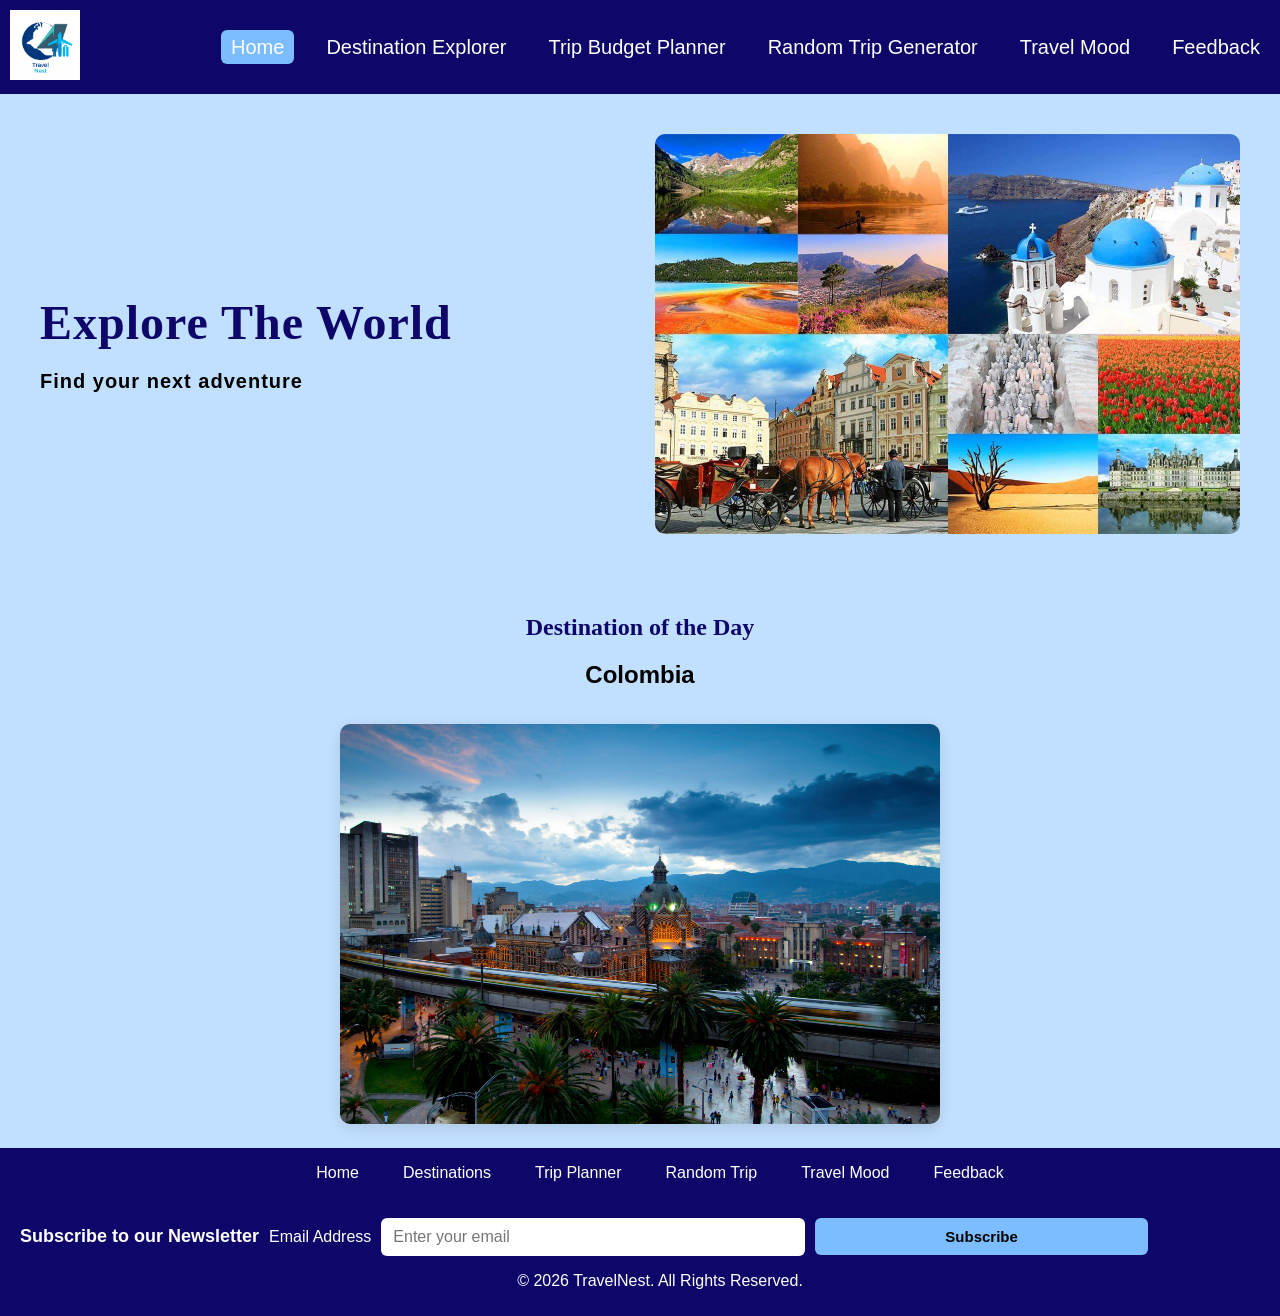
<file: Index.html>
<!DOCTYPE html>
<html lang="en">
<head>
    <meta charset="UTF-8">
    <meta name="viewport" content="width=device-width, initial-scale=1.0">
    <title>TravelNest – Home</title>
    <link rel="icon" href="images/favicon.png" type="image/png">
    <link rel="shortcut icon" href="images/favicon.png" type="image/png">
    <link rel="stylesheet" href="Index.css">
    <link rel="manifest" href="manifest.json">
    <meta name="theme-color" content="#0e0769">

</head>
<body>

    <!--  nav bar start -->
        <nav class="navbar">
            <div class="logo">
                 <a href="Index.html">
                    <img src="images/TravelNest.png" alt="TravelNest Logo">
                </a>
            </div>
            <ul class="nav-links" id="navLinks">
                <li><a href="Index.html" class="active">Home</a></li>
                <li><a href="Destination-Explorer.html">Destination Explorer</a></li>
                <li><a href="Trip-Budget-Planner.html">Trip Budget Planner</a></li>
                <li><a href="Random-Trip-Generator.html">Random Trip Generator</a></li>
                <li><a href="Travel-Mood.html">Travel Mood</a></li>
                <li><a href="Feedback.html">Feedback</a></li>
            </ul>

            <div class="hamburger" id="hamburger">
                <span></span><span></span><span></span>
            </div>
        </nav>
    <!--  nav bar end --> 
      
        <main>
        <!-- HERO SECTION -->
        <section class="hero">
            <div class="hero-text">
                <h2 id="hero-title">Explore the world</h2>
                <p id="hero-desc">Find your next adventure</p>
            </div>

            <div class="hero-image">
                <img id="hero-img" src="images/destination-bg.jpg" alt="Travel destination">
            </div>
        </section>

        <!-- DESTINATION OF THE DAY -->
        <section class="daily">
            <h1>Destination of the Day</h1>

            <div id="daily-destination">
                <h2 id="daily-title">Featured Destination</h2>
                <img id="daily-img" src="images/TravelNest.png" alt="Featured Destination">
            </div>
        </section>
    </main>  

  <!-- Footer Start -->
    <footer class="footer">
    
    <div class="footer-links">
        <a href="Index.html">Home</a>
        <a href="Destination-Explorer.html">Destinations</a>
        <a href="Trip-Budget-Planner.html">Trip Planner</a>
        <a href="Random-Trip-Generator.html">Random Trip</a>
        <a href="Travel-Mood.html">Travel Mood</a>
        <a href="Feedback.html">Feedback</a>
    </div>

      <!-- Newsletter Form -->
    <form id="newsletter-form">
        <h3>Subscribe to our Newsletter</h3>
        <label for="newsletterEmail" class="sr-only">Email Address</label>
        <input type="email" id="newsletterEmail" placeholder="Enter your email" required>
        <button type="submit">Subscribe</button>
    </form>

      <!-- Newsletter Popup -->
      <div id="newsletter-popup" class="popup">
        <p>Thank you for subscribing!</p>
      </div>

      <p class="copyright">
        &copy; 2026 TravelNest. All Rights Reserved.
    </p>
    </footer>
  <!-- Footer End -->

    <script src="Index.js"></script>
</body>
</html>
</file>
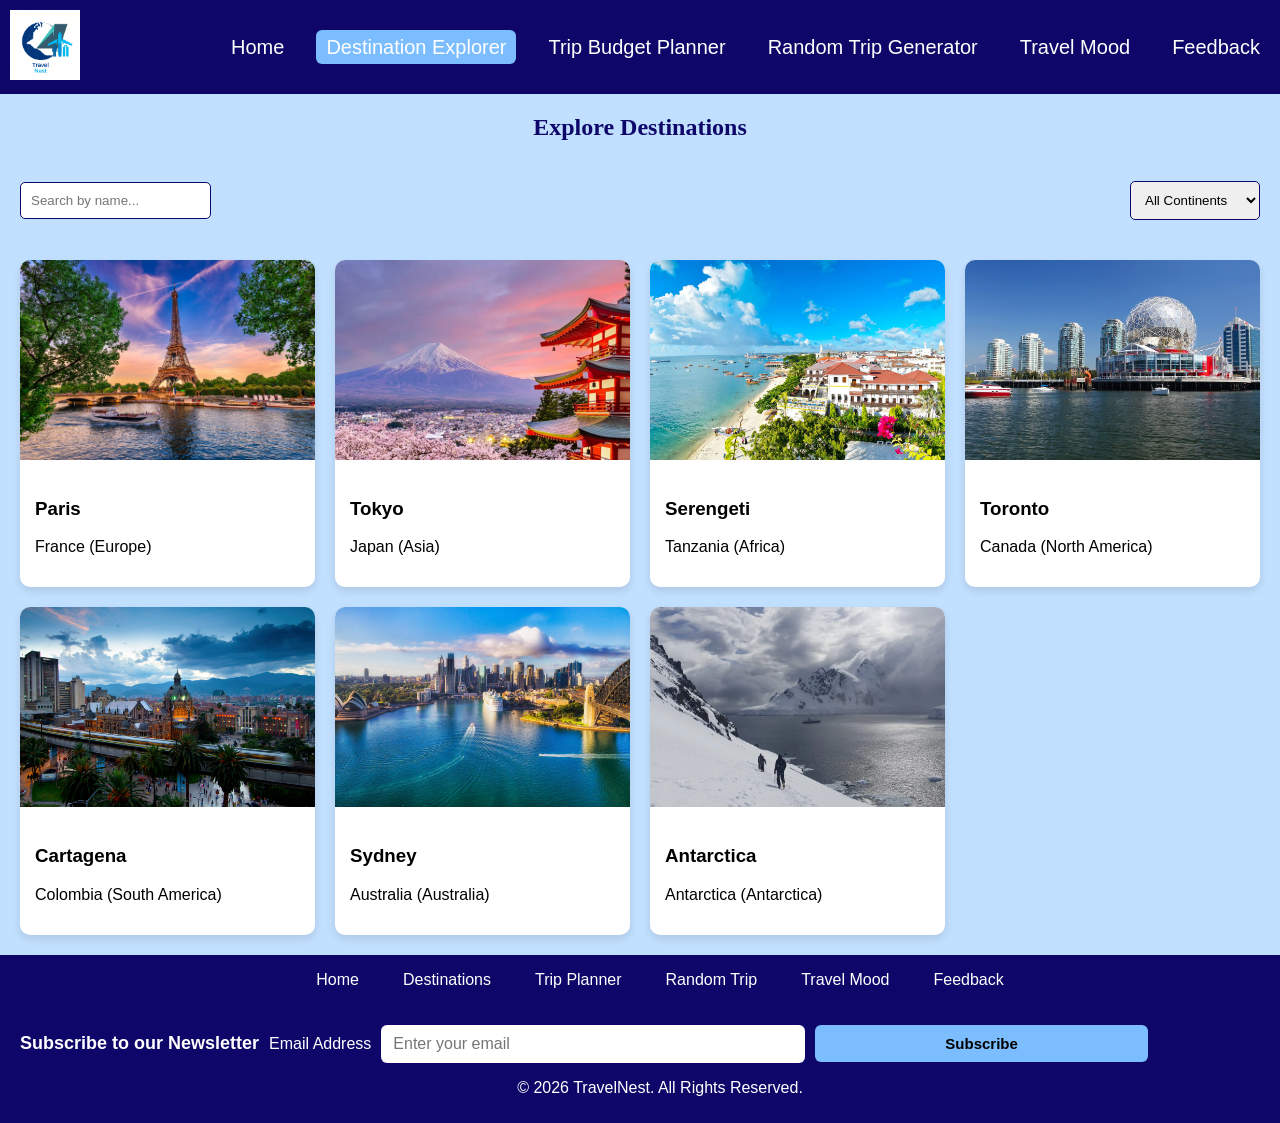
<file: Destination-Explorer.html>
<!DOCTYPE html>
<html lang="en">
<head>
    <meta charset="UTF-8">
    <meta name="viewport" content="width=device-width, initial-scale=1.0">
    <title>TravelNest – Destination Explorer</title>
    <link rel="icon" href="images/favicon.png" type="image/png">
    <link rel="shortcut icon" href="images/favicon.png" type="image/png">
    <link rel="stylesheet" href="Destination-Explorer.css">
    <link rel="manifest" href="manifest.json">
    <meta name="theme-color" content="#0e0769">

</head>
<body>

    <!--  nav bar start -->
        <nav class="navbar">
            <div class="logo">
                 <a href="Index.html">
                    <img src="images/TravelNest.png" alt="TravelNest Logo">
                </a>
            </div>
            <ul class="nav-links" id="navLinks">
                <li><a href="Index.html">Home</a></li>
                <li><a href="Destination-Explorer.html" class="active">Destination Explorer</a></li>
                <li><a href="Trip-Budget-Planner.html">Trip Budget Planner</a></li>
                <li><a href="Random-Trip-Generator.html">Random Trip Generator</a></li>
                <li><a href="Travel-Mood.html">Travel Mood</a></li>
                <li><a href="Feedback.html">Feedback</a></li>
            </ul>

            <div class="hamburger" id="hamburger">
                <span></span><span></span><span></span>
            </div>
        </nav>
    <!--  nav bar end -->
      
    <main>
        <h2>Explore Destinations</h2>

        <div class="filters">
            <input type="text" id="searchName" placeholder="Search by name...">
            <select id="filterContinent">
                <option value="all">All Continents</option>
                <option value="Asia">Asia</option>
                <option value="Africa">Africa</option>
                <option value="North America">North America</option>
                <option value="South America">South America</option>
                <option value="Antarctica">Antarctica</option>
                <option value="Europe">Europe</option>
                <option value="Australia">Australia</option>
            </select>
        </div>

        <div id="destination-grid" class="card-container">
            </div>

        <div id="destination-modal" class="modal">
            <div class="modal-content">
                <span class="close-btn">&times;</span>
                <div id="modal-details"></div>
            </div>
        </div>
    </main>

  <!-- Footer Start -->
    <footer class="footer">
    
    <div class="footer-links">
        <a href="Index.html">Home</a>
        <a href="Destination-Explorer.html">Destinations</a>
        <a href="Trip-Budget-Planner.html">Trip Planner</a>
        <a href="Random-Trip-Generator.html">Random Trip</a>
        <a href="Travel-Mood.html">Travel Mood</a>
        <a href="Feedback.html">Feedback</a>
    </div>

      <!-- Newsletter Form -->
    <form id="newsletter-form">
        <h3>Subscribe to our Newsletter</h3>
        <label for="newsletterEmail" class="sr-only">Email Address</label>
        <input type="email" id="newsletterEmail" placeholder="Enter your email" required>
        <button type="submit">Subscribe</button>
    </form>

      <!-- Newsletter Popup -->
      <div id="newsletter-popup" class="popup">
        <p>Thank you for subscribing!</p>
      </div>

      <p class="copyright">
        &copy; 2026 TravelNest. All Rights Reserved.
    </p>
    </footer>
  <!-- Footer End -->

    <script src="Destination-Explorer.js"></script>
</body>
</html>
</file>
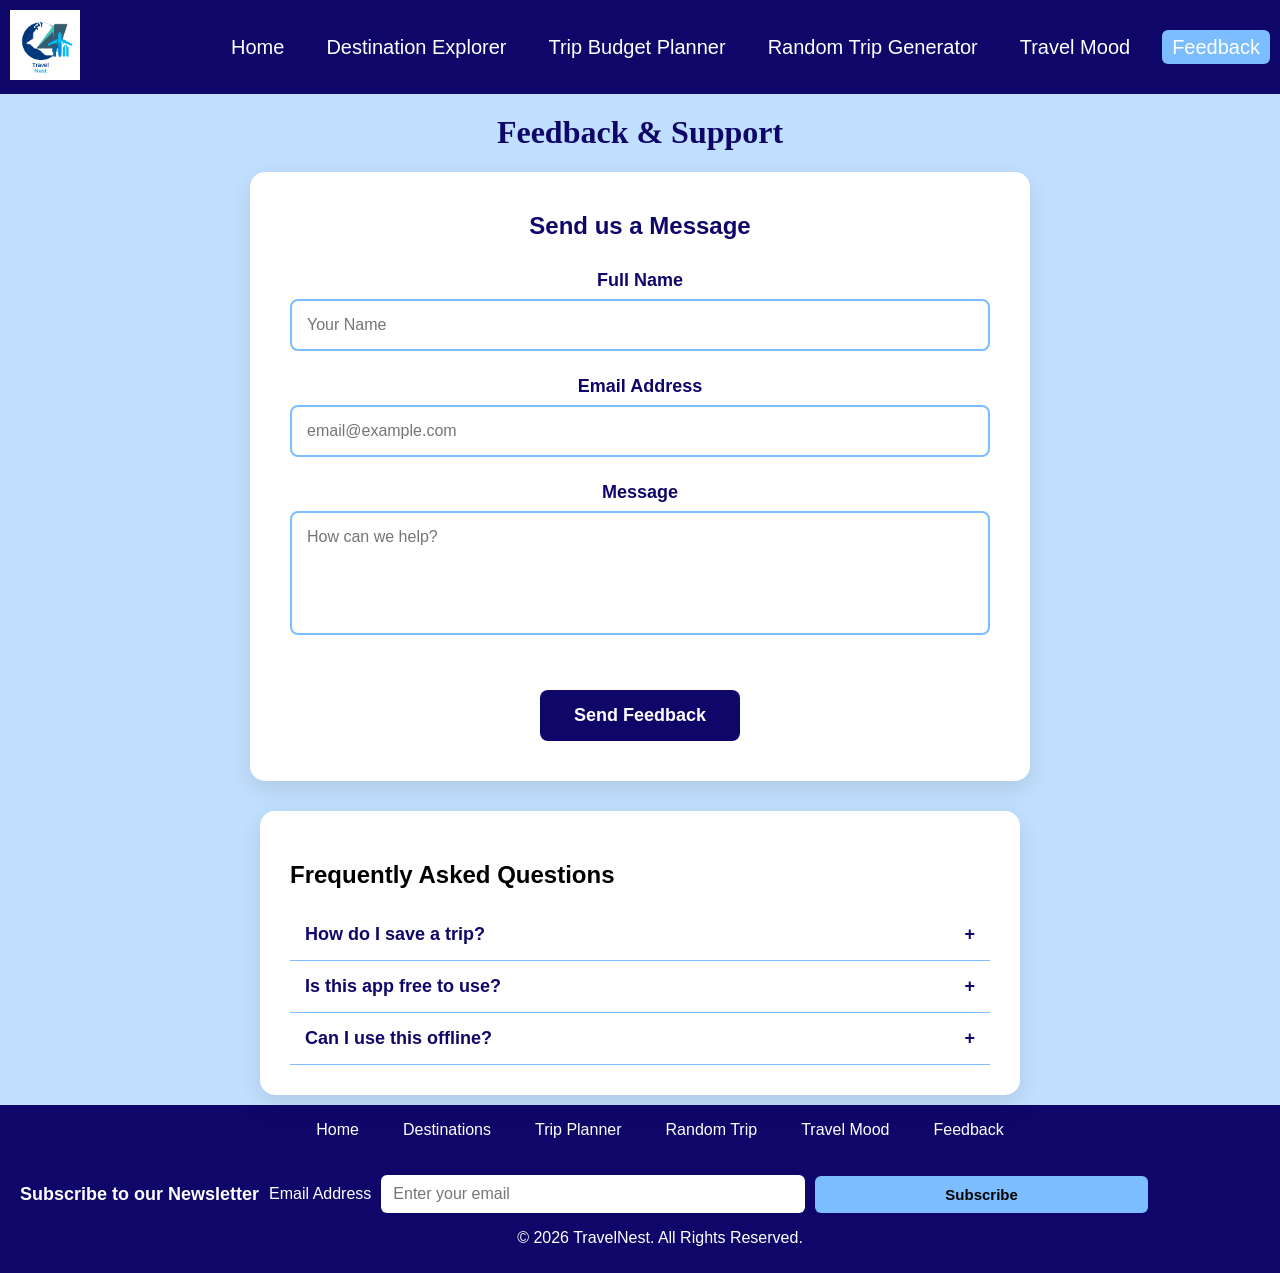
<file: Feedback.html>
<!DOCTYPE html>
<html lang="en">
<head>
    <meta charset="UTF-8">
    <meta name="viewport" content="width=device-width, initial-scale=1.0">
    <title>TravelNest – Feedback & Support</title>
    <link rel="icon" href="images/favicon.png" type="image/png">
    <link rel="shortcut icon" href="images/favicon.png" type="image/png">
    <link rel="stylesheet" href="Feedback.css">
    <link rel="manifest" href="manifest.json">
    <meta name="theme-color" content="#0e0769">

</head>
<body>

    <!--  nav bar start -->
        <nav class="navbar">
            <div class="logo">
                 <a href="Index.html">
                    <img src="images/TravelNest.png" alt="TravelNest Logo">
                </a>
            </div>
            <ul class="nav-links" id="navLinks">
                <li><a href="Index.html">Home</a></li>
                <li><a href="Destination-Explorer.html">Destination Explorer</a></li>
                <li><a href="Trip-Budget-Planner.html">Trip Budget Planner</a></li>
                <li><a href="Random-Trip-Generator.html">Random Trip Generator</a></li>
                <li><a href="Travel-Mood.html">Travel Mood</a></li>
                <li><a href="Feedback.html" class="active">Feedback</a></li>
            </ul>

            <div class="hamburger" id="hamburger">
                <span></span><span></span><span></span>
            </div>
        </nav>
    <!--  nav bar end --> 
      
    <!--  Feedback & Support start -->
    <main class="feedback-container">
        <h1>Feedback & Support</h1>

        <div class="feedback-grid">
            <section class="form-card">
                <h2>Send us a Message</h2>
                <form id="feedback-form">
                    <div class="input-group">
                        <label for="user-name">Full Name</label>
                        <input type="text" id="user-name" required placeholder="Your Name">
                    </div>
                    <div class="input-group">
                        <label for="user-email">Email Address</label>
                        <input type="email" id="user-email" required placeholder="email@example.com">
                    </div>
                    <div class="input-group">
                        <label for="user-message">Message</label>
                        <textarea id="user-message" required placeholder="How can we help?" rows="5"></textarea>
                    </div>
                    <button type="submit" id="submit-feedback">Send Feedback</button>
                </form>
                <div id="form-confirmation" class="hidden-msg">
                    ✅ Thank you! Your feedback has been saved.
                </div>
            </section>

            <section class="faq-card">
                <h2>Frequently Asked Questions</h2>
                <div class="accordion">
                    <div class="accordion-item">
                        <button class="accordion-header">How do I save a trip? <span>+</span></button>
                        <div class="accordion-content">
                            <p>Simply use the Trip Budget Planner and click "Calculate & Save". Your trips are stored in your browser's local storage.</p>
                        </div>
                    </div>
                    <div class="accordion-item">
                        <button class="accordion-header">Is this app free to use? <span>+</span></button>
                        <div class="accordion-content">
                            <p>Yes! TravelNest is a completely free tool for travelers to plan their next adventure.</p>
                        </div>
                    </div>
                    <div class="accordion-item">
                        <button class="accordion-header">Can I use this offline? <span>+</span></button>
                        <div class="accordion-content">
                            <p>Since we use localStorage, your saved trips and journey tracker will stay on your device even without internet!</p>
                        </div>
                    </div>
                </div>
            </section>
        </div>
    </main>
    <!--  Feedback & Support end -->

    <!-- Footer Start -->
    <footer class="footer">
    
    <div class="footer-links">
        <a href="Index.html">Home</a>
        <a href="Destination-Explorer.html">Destinations</a>
        <a href="Trip-Budget-Planner.html">Trip Planner</a>
        <a href="Random-Trip-Generator.html">Random Trip</a>
        <a href="Travel-Mood.html">Travel Mood</a>
        <a href="Feedback.html">Feedback</a>
    </div>

      <!-- Newsletter Form -->
    <form id="newsletter-form">
        <h3>Subscribe to our Newsletter</h3>
        <label for="newsletterEmail" class="sr-only">Email Address</label>
        <input type="email" id="newsletterEmail" placeholder="Enter your email" required>
        <button type="submit">Subscribe</button>
    </form>

      <!-- Newsletter Popup -->
      <div id="newsletter-popup" class="popup">
        <p>Thank you for subscribing!</p>
      </div>

      <p class="copyright">
        &copy; 2026 TravelNest. All Rights Reserved.
    </p>
    </footer>
    <!-- Footer End -->

    <script src="Feedback.js"></script>
</body>
</html>
</file>
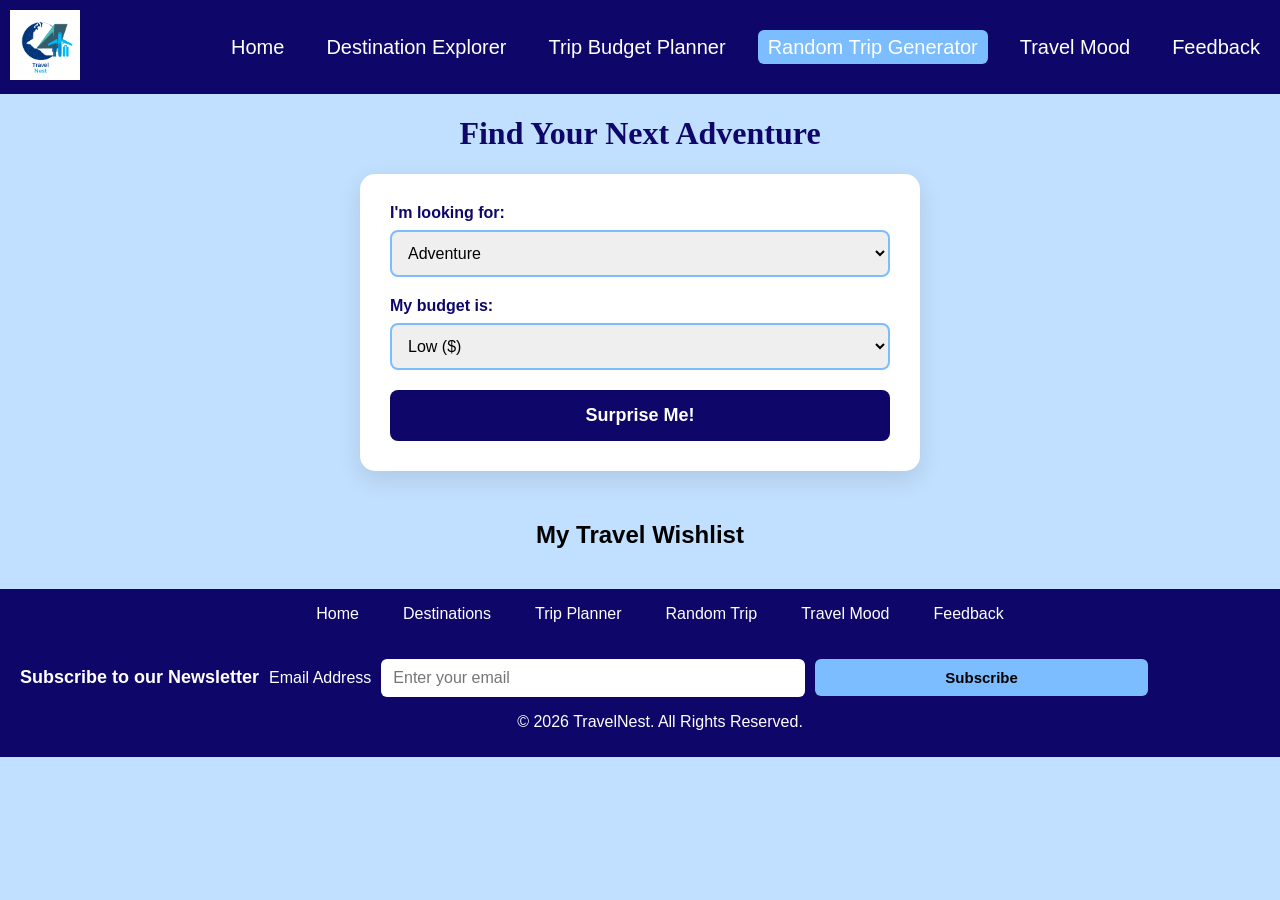
<file: Random-Trip-Generator.html>
<!DOCTYPE html>
<html lang="en">
<head>
    <meta charset="UTF-8">
    <meta name="viewport" content="width=device-width, initial-scale=1.0">
    <title>TravelNest – Random Trip Generator</title>
    <link rel="icon" href="images/favicon.png" type="image/png">
    <link rel="shortcut icon" href="images/favicon.png" type="image/png">
    <link rel="stylesheet" href="Random-Trip-Generator.css">
    <link rel="manifest" href="manifest.json">
    <meta name="theme-color" content="#0e0769">

</head>
<body>

    <!--  nav bar start -->
        <nav class="navbar">
            <div class="logo">
                 <a href="Index.html">
                    <img src="images/TravelNest.png" alt="TravelNest Logo">
                </a>
            </div>
            <ul class="nav-links" id="navLinks">
                <li><a href="Index.html">Home</a></li>
                <li><a href="Destination-Explorer.html">Destination Explorer</a></li>
                <li><a href="Trip-Budget-Planner.html">Trip Budget Planner</a></li>
                <li><a href="Random-Trip-Generator.html" class="active">Random Trip Generator</a></li>
                <li><a href="Travel-Mood.html">Travel Mood</a></li>
                <li><a href="Feedback.html">Feedback</a></li>
            </ul>

            <div class="hamburger" id="hamburger">
                <span></span><span></span><span></span>
            </div>
        </nav>
    <!--  nav bar end -->

    <!--  Generator start -->
    <main class="randomizer-container">
        <h1>Find Your Next Adventure</h1>
        
        <div class="filter-card">
            <div class="filter-group">
                <label for="travel-type">I'm looking for:</label>
                <select id="travel-type">
                    <option value="adventure">Adventure</option>
                    <option value="relaxation">Relaxation</option>
                    <option value="cultural">Cultural</option>
                    <option value="nature">Nature</option>
                </select>
            </div>

            <div class="filter-group">
                <label for="budget-range">My budget is:</label>
                <select id="budget-range">
                    <option value="low">Low ($)</option>
                    <option value="medium">Medium ($$)</option>
                    <option value="high">High ($$$)</option>
                </select>
            </div>

            <button id="surprise-btn">Surprise Me!</button>
        </div>

        <section id="suggestion-display" class="suggestion-card" style="display: none;">
            <div id="dest-content">
                <h2 id="suggested-dest">Your Destination</h2>
                <img id="suggested-img" src="images/TravelNest.png" alt="Destination">
                <p id="suggested-desc"></p>
                
                <div class="action-buttons">
                    <button id="wishlist-btn">Add to Wishlist ❤️</button>
                    <button id="retry-btn" class="secondary-btn">Surprise Me Again! 🔄</button>
                </div>
            </div>
        </section>

        <section class="wishlist-section">
            <h2>My Travel Wishlist</h2>
            <div id="wishlist-grid"></div>
        </section>
    </main>
    <!--  Generator end -->

  <!-- Footer Start -->
    <footer class="footer">
    
    <div class="footer-links">
        <a href="Index.html">Home</a>
        <a href="Destination-Explorer.html">Destinations</a>
        <a href="Trip-Budget-Planner.html">Trip Planner</a>
        <a href="Random-Trip-Generator.html">Random Trip</a>
        <a href="Travel-Mood.html">Travel Mood</a>
        <a href="Feedback.html">Feedback</a>
    </div>

      <!-- Newsletter Form -->
    <form id="newsletter-form">
        <h3>Subscribe to our Newsletter</h3>
        <label for="newsletterEmail" class="sr-only">Email Address</label>
        <input type="email" id="newsletterEmail" placeholder="Enter your email" required>
        <button type="submit">Subscribe</button>
    </form>

      <!-- Newsletter Popup -->
      <div id="newsletter-popup" class="popup">
        <p>Thank you for subscribing!</p>
      </div>

      <p class="copyright">
        &copy; 2026 TravelNest. All Rights Reserved.
    </p>
    </footer>
  <!-- Footer End -->

    <script src="Random-Trip-Generator.js"></script>
</body>
</html>
</file>
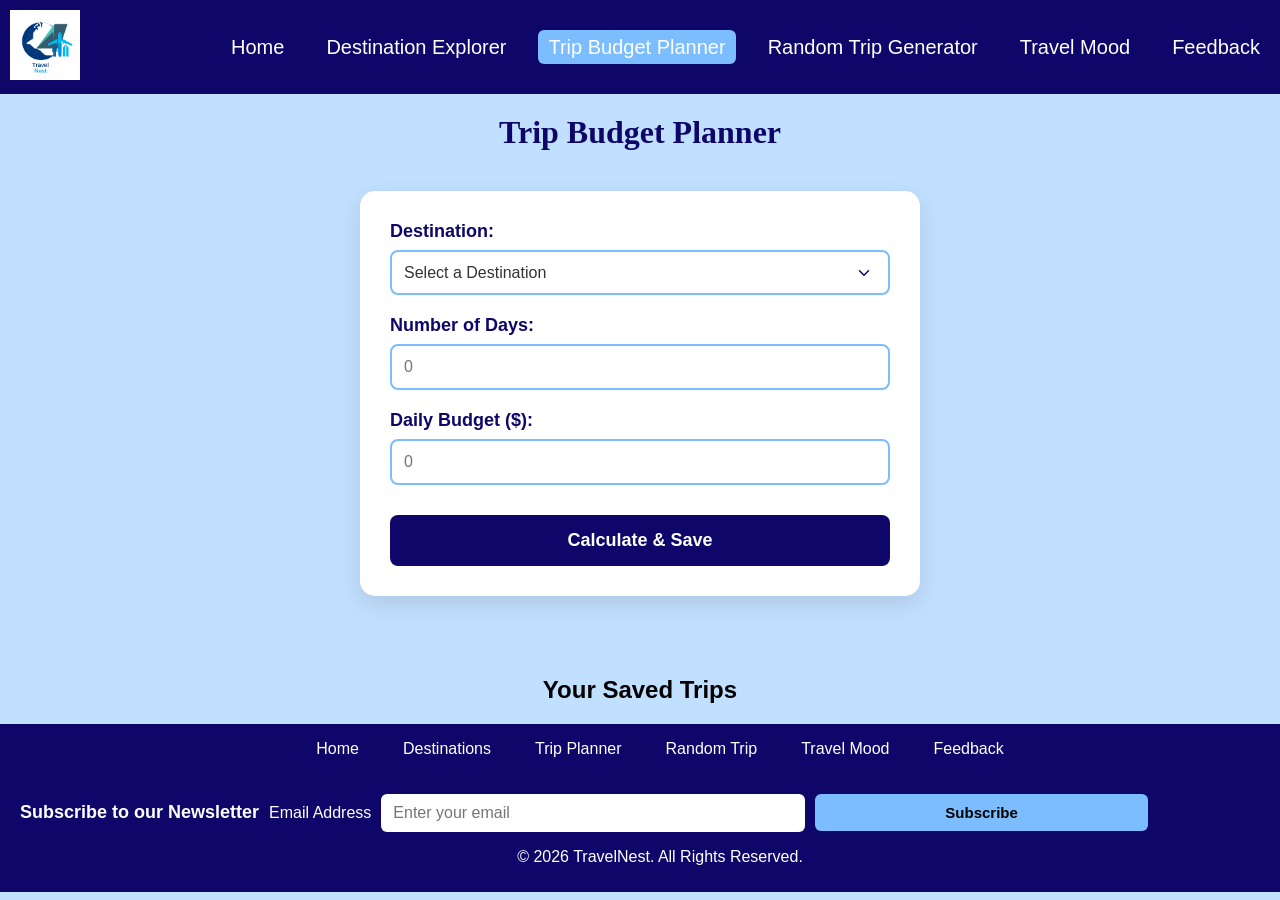
<file: Trip-Budget-Planner.html>
<!DOCTYPE html>
<html lang="en">
<head>
    <meta charset="UTF-8">
    <meta name="viewport" content="width=device-width, initial-scale=1.0">
    <title>TravelNest – Trip Budget Planner</title>
    <link rel="icon" href="images/favicon.png" type="image/png">
    <link rel="shortcut icon" href="images/favicon.png" type="image/png">
    <link rel="stylesheet" href="Trip-Budget-Planner.css">
    <link rel="manifest" href="manifest.json">
    <meta name="theme-color" content="#0e0769">

</head>
<body>

    <!--  nav bar start -->
        <nav class="navbar">
            <div class="logo">
                 <a href="Index.html">
                    <img src="images/TravelNest.png" alt="TravelNest Logo">
                </a>
            </div>
            <ul class="nav-links" id="navLinks">
                <li><a href="Index.html">Home</a></li>
                <li><a href="Destination-Explorer.html">Destination Explorer</a></li>
                <li><a href="Trip-Budget-Planner.html" class="active">Trip Budget Planner</a></li>
                <li><a href="Random-Trip-Generator.html">Random Trip Generator</a></li>
                <li><a href="Travel-Mood.html">Travel Mood</a></li>
                <li><a href="Feedback.html">Feedback</a></li>
            </ul>

            <div class="hamburger" id="hamburger">
                <span></span><span></span><span></span>
            </div>
        </nav>
    <!--  nav bar end -->  
     
    <!--  Planner start --> 
    <main class="planner-container">
        <h1>Trip Budget Planner</h1>
        
        <div class="planner-grid">
            <div class="planner-form">
                <div class="input-group">
                    <label for="dest-name">Destination:</label>
                    <select id="dest-name">
                        <option value="" disabled selected>Select a Destination</option>
                        <option value="France">France</option>
                        <option value="Japan">Japan</option>
                        <option value="Tanzania">Tanzania</option>
                        <option value="Canada">Canada</option>
                        <option value="Colombia">Colombia</option>
                        <option value="Australia">Australia</option>
                        <option value="Antarctica">Antarctica</option>
                    </select>
                </div>

                <div class="input-group">
                    <label for="num-days">Number of Days:</label>
                    <input type="number" id="num-days" min="1" placeholder="0">
                </div>

                <div class="input-group">
                    <label for="daily-budget">Daily Budget ($):</label>
                    <input type="number" id="daily-budget" min="1" placeholder="0">
                </div>
                
                <button id="calculate-btn">Calculate & Save</button>
            </div>

            <section id="result-display" class="result-card" style="display: none;">
                <h2>Estimate for <span id="res-dest"></span></h2>
                <div class="total-amount">Total: $<span id="res-total">0</span></div>
                
                <p>Status: <strong id="res-status">---</strong></p>
                
                <div class="progress-container">
                    <div id="budget-progress-bar"></div>
                </div>
                
                <p id="budget-desc"></p>
            </section>
        </div>

            <section class="saved-section">
                <h2>Your Saved Trips</h2>
                <div id="saved-list"></div>
            </section>
    </main>
    <!--  Planner end -->

  <!-- Footer Start -->
    <footer class="footer">
    
    <div class="footer-links">
        <a href="Index.html">Home</a>
        <a href="Destination-Explorer.html">Destinations</a>
        <a href="Trip-Budget-Planner.html">Trip Planner</a>
        <a href="Random-Trip-Generator.html">Random Trip</a>
        <a href="Travel-Mood.html">Travel Mood</a>
        <a href="Feedback.html">Feedback</a>
    </div>

      <!-- Newsletter Form -->
    <form id="newsletter-form">
        <h3>Subscribe to our Newsletter</h3>
        <label for="newsletterEmail" class="sr-only">Email Address</label>
        <input type="email" id="newsletterEmail" placeholder="Enter your email" required>
        <button type="submit">Subscribe</button>
    </form>

      <!-- Newsletter Popup -->
      <div id="newsletter-popup" class="popup">
        <p>Thank you for subscribing!</p>
      </div>

      <p class="copyright">
        &copy; 2026 TravelNest. All Rights Reserved.
    </p>
    </footer>
  <!-- Footer End -->

    <script src="Trip-Budget-Planner.js"></script>
</body>
</html>
</file>
<file: Index.css>
body {
    margin: 0;
    font-family: Arial, sans-serif;
    background: #6bb4fd6a;
    color: black;
    overflow-x: hidden;
}

/* Nav Bar */
.navbar {
    display: flex;
    justify-content: space-between;
    align-items: center;
    padding: 10px;
    background: #0e0769;
    color: #fff;
    position: relative;
    z-index: 100;
}

.logo img {
  height: 70px;
  flex-shrink: 0;
}

.nav-links {
    list-style: none;
    display: flex;
    gap: 22px;
}

.nav-links li a {
    font-family:'Franklin Gothic Medium', 'Arial Narrow', Arial, sans-serif;
    color: white;
    text-decoration: none;
    font-size: 20px;
    padding: 6px 10px;
    border-radius: 6px;;
    white-space: nowrap;
    transition: background-color 0.3s ease, transform 0.2s ease;
}

.nav-links li a:hover,
.nav-links li a.active {
  background-color:#7bbdff;
  transform: scale(1);
}

/* Hamburger Menu */
.hamburger {
    display: none;
    flex-direction: column;
    justify-content: space-between;
    width: 24px;
    height: 18px;
    cursor: pointer;
}

.hamburger span {
    width: 100%;
    height: 3px;
    background: #fff;
    border-radius: 2px;
    transition: all 0.3s ease;
}

/* Hamburger open X animation */
.hamburger.open span:nth-child(1) {
    transform: rotate(45deg) translate(4px, 4px);
}
.hamburger.open span:nth-child(2) {
    opacity: 0;
}
.hamburger.open span:nth-child(3) {
    transform: rotate(-45deg) translate(4px, -4px);
}

/* Hero Section */
.hero {
    display: grid;
    grid-template-columns: 1fr 1fr;
    padding: 40px;
    align-items: center;
    gap: 30px;
}

#hero-title {
    font-family: 'Playfair Display', serif; 
    font-size: 48px;
    font-weight: 700;
    letter-spacing: 1px;
    color: #0e0769;
    margin-bottom: 15px;
    text-transform: capitalize;
}

#hero-desc {
    font-family:'Trebuchet MS', 'Lucida Sans Unicode', 'Lucida Grande', 'Lucida Sans', Arial, sans-serif;
    font-size: 20px;
    font-weight: 700;
    letter-spacing: 1px;
    color: black;
}

/*Container */
.hero-image {
    height: 400px; 
    width: 100%;
    background-image: url('images/destination-bg.jpg');
    border-radius: 10px;
    overflow: hidden;
}

.hero-image img {
    width: 100%;
    height: 100%;
    object-fit: cover;
    display: block;
}

.hero-text h2 {
    font-size: 36px;
    margin-bottom: 10px;
}

.hero-text p {
    font-size: 18px;
}

/* DESTINATION OF DAY */
.daily {
    padding: 20px;
    text-align: center;
}

#daily-img {
    width: 100%;
    max-width: 600px;
    height: 400px;
    border-radius: 10px;
    margin-top: 15px;
    box-shadow: 0 4px 15px rgba(0,0,0,0.1);
}

.daily h1 {
    font-family:'Playfair Display', serif;
    margin-bottom: 10px;
    color: #0e0769;
}

/* --- Footer --- */
footer {
    width: 100%; 
    text-align: center; 
    padding: 10px 20px;
    background-color: #0e0769; 
    color: white;
    display: flex;
    flex-direction: column;
    align-items: center;
}

footer form { 
    display: flex;
    align-items: center;
    gap: 10px;
    margin-top: 10px;
    width:100%;
}

.footer-links {
    display: flex;
    justify-content: center;
    gap: 20px;
    margin-bottom: 20px;
    flex-wrap: wrap;
}

.footer-links a {
    font-family: 'Franklin Gothic Medium', 'Arial Narrow', Arial, sans-serif;
    color: white;
    text-decoration: none;
    font-size: 16px;
    padding: 6px 12px;
    border-radius: 6px;
    transition: background-color 0.3s ease, transform 0.2s ease;
}

.footer-links a:hover {
    background-color: #7bbdff;
    color: white;
    transform: scale(1.05);
}

footer h3 { 
    margin: 0;
    font-size: 18px;
    white-space: nowrap;
}

footer input[type="email"] {
    padding: 10px 12px;
    border-radius: 6px;
    border: none; 
    font-size: 16px;
    width: 100%;
    max-width: 400px;
}

footer button {
    padding: 10px 130px;
    border-radius: 6px;
    border: none;
    background-color: #7bbdff ;
    color: black;
    font-weight: bold;
    font-size: 15px;
    cursor: pointer;
    transition: background-color 0.3s ease, transform 0.2s ease;
}

footer button:hover {
    background-color: #6bb4fd6a;
    border-radius: 5px;
    color: white;
}

/* Newsletter Popup */
.popup {
    display: none;
    position: fixed;
    top: 20px;
    left: 50%;
    transform: translateX(-50%) translateY(-20px);
    background-color: rgba(123, 189, 255, 0.8);
    color: black;
    padding: 15px 25px;
    border-radius: 8px;
    box-shadow: 0 4px 10px rgba(0,0,0,0.3);
    z-index: 1000;
    opacity: 0;
    transition: opacity 0.3s, transform 0.3s;
}

.popup.show {
    display: block;
    opacity: 1;
    transform: translateX(-50%) translateY(0);
}

/* -------------------- 1024px -------------------- */
@media (max-width: 1024px) {
    .nav-links li a {
        font-size: 18px;
        padding: 5px 8px;
    }
    .hero-text { font-size: 26px; }
    .hero-image { width: 100%; height: 350px; }
    footer button { padding: 10px 60px; }
}

/* -------------------- 768px -------------------- */
@media (max-width: 768px) {
    .nav-links {
        position: absolute;
        top: 70px;
        right: 0;
        background-color: #0e0769;
        flex-direction: column;
        width: 200px;
        display: none;
        padding: 15px;
        border-radius: 0 0 0 10px;
    }

        .hero-text {
        font-size: 26px;
    }

    .hero-image {
        width: 100%;
        height: 350px;
    }

    .nav-links li { margin: 10px 0; }

    .nav-links.show { display: flex; }

    .hamburger { display: flex; flex-direction: column; justify-content: space-between; width: 24px; height: 18px; cursor: pointer; }
}

/* -------------------- 480px -------------------- */
@media (max-width: 480px) {
    .hero { grid-template-columns: 1fr; padding: 15px; gap: 15px; }
    .hero-text { font-size: 22px; }
    .hero-image { height: 250px; }
    footer form { flex-direction: column; gap: 10px; }
    footer button { width: 100%; padding: 12px 0; }
}
</file>
<file: Destination-Explorer.css>
body {
    margin: 0;
    font-family: Arial, sans-serif;
    background: #6bb4fd6a;
    color: black;
    overflow-x: hidden;
}

/* Nav Bar */
.navbar {
    display: flex;
    justify-content: space-between;
    align-items: center;
    padding: 10px;
    background: #0e0769;
    color: #fff;
    position: relative;
    z-index: 100;
}

.logo img {
  height: 70px;
  flex-shrink: 0;
}

.nav-links {
    list-style: none;
    display: flex;
    gap: 22px;
}

.nav-links li a {
    font-family:'Franklin Gothic Medium', 'Arial Narrow', Arial, sans-serif;
    color: white;
    text-decoration: none;
    font-size: 20px;
    padding: 6px 10px;
    border-radius: 6px;;
    white-space: nowrap;
    transition: background-color 0.3s ease, transform 0.2s ease;
}

.nav-links li a:hover,
.nav-links li a.active {
  background-color:#7bbdff;
  transform: scale(1);
}

/* Hamburger Menu */
.hamburger {
    display: none;
    flex-direction: column;
    justify-content: space-between;
    width: 24px;
    height: 18px;
    cursor: pointer;
}

.hamburger span {
    width: 100%;
    height: 3px;
    background: #fff;
    border-radius: 2px;
    transition: all 0.3s ease;
}

/* Hamburger open X animation */
.hamburger.open span:nth-child(1) {
    transform: rotate(45deg) translate(4px, 4px);
}
.hamburger.open span:nth-child(2) {
    opacity: 0;
}
.hamburger.open span:nth-child(3) {
    transform: rotate(-45deg) translate(4px, -4px);
}

/* Destination Explorer start */
main h2 {
    text-align: center;
    font-family:  'Playfair Display', serif;
    color: #0e0769;
}

.card-container {
    display: grid;
    grid-template-columns: repeat(auto-fill, minmax(250px, 1fr));
    gap: 20px;
    padding: 20px;
}

.card {
    background: white;
    border-radius: 10px;
    overflow: hidden;
    box-shadow: 0 4px 8px rgba(0,0,0,0.1);
    cursor: pointer;
    transition: transform 0.3s;
}

.card:hover {
    transform: translateY(-5px);
}

.card img {
    width: 100%;
    height: 200px;
    object-fit: cover;
}

.filters {
    display: flex;
    justify-content: space-between;
    align-items: center;
    gap: 15px;
    padding: 20px;
}

.filters input, .filters select {
    padding: 10px;
    border-radius: 5px;
    border: 1px solid #0e0769;
}

/* Modal Styling */
.modal {
    display: none; 
    position: fixed;
    z-index: 1000;
    left: 0; top: 0;
    width: 100%; height: 100%;
    background-color: rgba(0,0,0,0.7);
}

.modal-content {
    background-color: #7bbdff;
    margin: 3% auto;
    padding: 20px;
    border-radius: 10px;
    width: 80%;
    max-width: 600px;
    position: relative;
    animation: fadeIn 0.3s ease;
}

@keyframes fadeIn {
    from { opacity: 0; transform: translateY(-20px); }
    to { opacity: 1; transform: translateY(0); }
}

.close-btn {
    position: absolute;
    right: 20px;
    top: 10px;
    font-size: 28px;
    cursor: pointer;
}

table {
    width: 100%;
    border-collapse: collapse;
    margin-top: 15px;
}

table th, table td {
    border: 1px solid black;
    padding: 10px;
    text-align: left;
}

table th {
    background-color: #0e0769;
    color: white;
}

/* --- Footer --- */
footer {
    width: 100%; 
    text-align: center; 
    padding: 10px 20px;
    background-color: #0e0769; 
    color: white;
    display: flex;
    flex-direction: column;
    align-items: center;
}

footer form { 
    display: flex;
    align-items: center;
    gap: 10px;
    margin-top: 10px;
    width:100%;
}

.footer-links {
    display: flex;
    justify-content: center;
    gap: 20px;
    margin-bottom: 20px;
    flex-wrap: wrap;
}

.footer-links a {
    font-family: 'Franklin Gothic Medium', 'Arial Narrow', Arial, sans-serif;
    color: white;
    text-decoration: none;
    font-size: 16px;
    padding: 6px 12px;
    border-radius: 6px;
    transition: background-color 0.3s ease, transform 0.2s ease;
}

.footer-links a:hover {
    background-color: #7bbdff;
    color: white;
    transform: scale(1.05);
}

footer h3 { 
    margin: 0;
    font-size: 18px;
    white-space: nowrap;
}

footer input[type="email"] {
    padding: 10px 12px;
    border-radius: 6px;
    border: none; 
    font-size: 16px;
    width: 100%;
    max-width: 400px;
}

footer button {
    padding: 10px 130px;
    border-radius: 6px;
    border: none;
    background-color: #7bbdff ;
    color: black;
    font-weight: bold;
    font-size: 15px;
    cursor: pointer;
    transition: background-color 0.3s ease, transform 0.2s ease;
}

footer button:hover {
    background-color: #6bb4fd6a;
    border-radius: 5px;
    color: white;
}

/* Newsletter Popup */
.popup {
    display: none;
    position: fixed;
    top: 20px;
    left: 50%;
    transform: translateX(-50%) translateY(-20px);
    background-color: rgba(123, 189, 255, 0.8);
    color: black;
    padding: 15px 25px;
    border-radius: 8px;
    box-shadow: 0 4px 10px rgba(0,0,0,0.3);
    z-index: 1000;
    opacity: 0;
    transition: opacity 0.3s, transform 0.3s;
}

.popup.show {
    display: block;
    opacity: 1;
    transform: translateX(-50%) translateY(0);
}

/* -------------------- 1024px -------------------- */
@media (max-width: 1024px) {
    .nav-links li a {
        font-size: 18px;
        padding: 5px 8px;
    }
    .hero-text { font-size: 26px; }
    .hero-image { width: 100%; height: 350px; }
    footer button { padding: 10px 60px; }
}

/* -------------------- 768px -------------------- */
@media (max-width: 768px) {
    .nav-links {
        position: absolute;
        top: 70px;
        right: 0;
        background-color: #0e0769;
        flex-direction: column;
        width: 200px;
        display: none;
        padding: 15px;
        border-radius: 0 0 0 10px;
    }

        .hero-text {
        font-size: 26px;
    }

    .hero-image {
        width: 100%;
        height: 350px;
    }

    .nav-links li { margin: 10px 0; }

    .nav-links.show { display: flex; }

    .hamburger { display: flex; flex-direction: column; justify-content: space-between; width: 24px; height: 18px; cursor: pointer; }
}

/* -------------------- 480px -------------------- */
@media (max-width: 480px) {
    .hero { grid-template-columns: 1fr; padding: 15px; gap: 15px; }
    .hero-text { font-size: 22px; }
    .hero-image { height: 250px; }
    footer form { flex-direction: column; gap: 10px; }
    footer button { width: 100%; padding: 12px 0; }
}
</file>
<file: Feedback.css>
body {
    margin: 0;
    font-family: Arial, sans-serif;
    background: #6bb4fd6a;
    color: black;
    overflow-x: hidden;
}

/* Nav Bar */
.navbar {
    display: flex;
    justify-content: space-between;
    align-items: center;
    padding: 10px;
    background: #0e0769;
    color: #fff;
    position: relative;
    z-index: 100;
}

.logo img {
  height: 70px;
  flex-shrink: 0;
}

.nav-links {
    list-style: none;
    display: flex;
    gap: 22px;
}

.nav-links li a {
    font-family:'Franklin Gothic Medium', 'Arial Narrow', Arial, sans-serif;
    color: white;
    text-decoration: none;
    font-size: 20px;
    padding: 6px 10px;
    border-radius: 6px;;
    white-space: nowrap;
    transition: background-color 0.3s ease, transform 0.2s ease;
}

.nav-links li a:hover,
.nav-links li a.active {
  background-color:#7bbdff;
  transform: scale(1);
}

/* Hamburger Menu */
.hamburger {
    display: none;
    flex-direction: column;
    justify-content: space-between;
    width: 24px;
    height: 18px;
    cursor: pointer;
}

.hamburger span {
    width: 100%;
    height: 3px;
    background: #fff;
    border-radius: 2px;
    transition: all 0.3s ease;
}

/* Hamburger open X animation */
.hamburger.open span:nth-child(1) {
    transform: rotate(45deg) translate(4px, 4px);
}
.hamburger.open span:nth-child(2) {
    opacity: 0;
}
.hamburger.open span:nth-child(3) {
    transform: rotate(-45deg) translate(4px, -4px);
}

/* --- Feedback Form start --- */

.feedback-container {
    max-width: 1200px;
    margin: 0 auto;
    padding: 10px;
}

.feedback-container h1 {
    text-align: center;
    font-family: 'Playfair Display', serif;
    color: #0e0769;
    margin-top: 0;
    padding-top: 10px;
}

.feedback-grid {
    display: flex;
    flex-direction: column;
    align-items: center;
    gap: 30px;
    width: 100%;
}

.form-card{
    width: 100%;
    max-width: 700px;
    margin: 0 auto;
    background: white;
    padding: 40px;
    border-radius: 15px;
    box-shadow: 0 8px 25px rgba(0,0,0,0.1);
}

.faq-card {
    flex: 1;
    min-width: 320px;
    background: white;
    padding: 30px;
    border-radius: 15px;
    box-shadow: 0 8px 25px rgba(0,0,0,0.1);
}

textarea {
    width: 100%;
    padding: 12px;
    border: 2px solid #7bbdff;
    border-radius: 8px;
    font-family: inherit;
    resize: vertical;
}

#feedback-form {
    display: flex;
    flex-direction: column;
    gap: 25px;
}

.form-card h2 {
    text-align: center;
    color: #0e0769;
    margin-top: 0;
    margin-bottom: 30px;
}

.input-group {
    display: flex;
    flex-direction: column;
    align-items: center;
    margin-bottom: 0;
}

.hidden-msg {
    display: none;
    background: #d4edda;
    color: #155724;
    padding: 20px;
    border-radius: 8px;
    text-align: center;
    font-weight: bold;
}

.accordion-item {
    border-bottom: 1px solid #7bbdff;
}

.accordion-header {
    width: 100%;
    padding: 15px;
    background: none;
    border: none;
    display: flex;
    justify-content: space-between;
    font-size: 18px;
    font-weight: bold;
    color: #0e0769;
    cursor: pointer;
    text-align: left;
}

.accordion-content {
    max-height: 0;
    overflow: hidden;
    transition: max-height 0.3s ease-out;
    background: #7bbdff;
}

.accordion-content p {
    padding: 15px;
    margin: 0;
    color: #333;
}

.input-group label {
    font-weight: bold;
    color: #0e0769;
    font-family: 'Arial Narrow', sans-serif;
    font-size: 18px;
    margin-bottom: 8px;
    text-align: center;
}

.input-group input, 
.input-group textarea {
    width: 100%;
    padding: 15px;
    border: 2px solid #7bbdff;
    border-radius: 8px;
    font-size: 16px;
    box-sizing: border-box;
    transition: border-color 0.3s ease, box-shadow 0.3s ease;
}

.input-group textarea {
    resize: none;
}

.input-group input:focus,
.input-group textarea:focus {
    outline: none;
    border-color: #0e0769;
    box-shadow: 0 0 8px rgba(123, 189, 255, 0.5);
}

#submit-feedback {
    width: auto;
    min-width: 200px;
    margin: 30px auto 0 auto;
    padding: 15px;
    background-color: #0e0769;
    color: white;
    border: none;
    border-radius: 8px;
    font-size: 18px;
    font-weight: bold;
    cursor: pointer;
    transition: background-color 0.3s, transform 0.2s;
}

#submit-feedback:hover {
    background-color: #7bbdff;
    color: #0e0769;
}

.faq-card {
    width: 100%;
    max-width: 700px;
    margin: 0 auto;
    background: white;
    padding: 30px;
    border-radius: 15px;
    box-shadow: 0 8px 25px rgba(0,0,0,0.1);
}
/* --- Feedback Form end --- */

/* --- Footer --- */
footer {
    width: 100%; 
    text-align: center; 
    padding: 10px 20px;
    background-color: #0e0769; 
    color: white;
    display: flex;
    flex-direction: column;
    align-items: center;
}

footer form { 
    display: flex;
    align-items: center;
    gap: 10px;
    margin-top: 10px;
    width:100%;
}

.footer-links {
    display: flex;
    justify-content: center;
    gap: 20px;
    margin-bottom: 20px;
    flex-wrap: wrap;
}

.footer-links a {
    font-family: 'Franklin Gothic Medium', 'Arial Narrow', Arial, sans-serif;
    color: white;
    text-decoration: none;
    font-size: 16px;
    padding: 6px 12px;
    border-radius: 6px;
    transition: background-color 0.3s ease, transform 0.2s ease;
}

.footer-links a:hover {
    background-color: #7bbdff;
    color: white;
    transform: scale(1.05);
}

footer h3 { 
    margin: 0;
    font-size: 18px;
    white-space: nowrap;
}

footer input[type="email"] {
    padding: 10px 12px;
    border-radius: 6px;
    border: none; 
    font-size: 16px;
    width: 100%;
    max-width: 400px;
}

footer button {
    padding: 10px 130px;
    border-radius: 6px;
    border: none;
    background-color: #7bbdff ;
    color: black;
    font-weight: bold;
    font-size: 15px;
    cursor: pointer;
    transition: background-color 0.3s ease, transform 0.2s ease;
}

footer button:hover {
    background-color: #6bb4fd6a;
    border-radius: 5px;
    color: white;
}

/* Newsletter Popup */
.popup {
    display: none;
    position: fixed;
    top: 20px;
    left: 50%;
    transform: translateX(-50%) translateY(-20px);
    background-color: rgba(123, 189, 255, 0.8);
    color: black;
    padding: 15px 25px;
    border-radius: 8px;
    box-shadow: 0 4px 10px rgba(0,0,0,0.3);
    z-index: 1000;
    opacity: 0;
    transition: opacity 0.3s, transform 0.3s;
}

.popup.show {
    display: block;
    opacity: 1;
    transform: translateX(-50%) translateY(0);
}

/* -------------------- 1024px -------------------- */
@media (max-width: 1024px) {
    .nav-links li a {
        font-size: 18px;
        padding: 5px 8px;
    }
    .hero-text { font-size: 26px; }
    .hero-image { width: 100%; height: 350px; }
    footer button { padding: 10px 60px; }
}

/* -------------------- 768px -------------------- */
@media (max-width: 768px) {
    .nav-links {
        position: absolute;
        top: 70px;
        right: 0;
        background-color: #0e0769;
        flex-direction: column;
        width: 200px;
        display: none;
        padding: 15px;
        border-radius: 0 0 0 10px;
    }

        .hero-text {
        font-size: 26px;
    }

    .hero-image {
        width: 100%;
        height: 350px;
    }

    .nav-links li { margin: 10px 0; }

    .nav-links.show { display: flex; }

    .hamburger { display: flex; flex-direction: column; justify-content: space-between; width: 24px; height: 18px; cursor: pointer; }
}

/* -------------------- 480px -------------------- */
@media (max-width: 480px) {
    .hero { grid-template-columns: 1fr; padding: 15px; gap: 15px; }
    .hero-text { font-size: 22px; }
    .hero-image { height: 250px; }
    footer form { flex-direction: column; gap: 10px; }
    footer button { width: 100%; padding: 12px 0; }
}
</file>
<file: Random-Trip-Generator.css>
body {
    margin: 0;
    font-family: Arial, sans-serif;
    background: #6bb4fd6a;
    color: black;
    overflow-x: hidden;
}

/* Nav Bar */
.navbar {
    display: flex;
    justify-content: space-between;
    align-items: center;
    padding: 10px;
    background: #0e0769;
    color: #fff;
    position: relative;
    z-index: 100;
}

.logo img {
  height: 70px;
  flex-shrink: 0;
}

.nav-links {
    list-style: none;
    display: flex;
    gap: 22px;
}

.nav-links li a {
    font-family:'Franklin Gothic Medium', 'Arial Narrow', Arial, sans-serif;
    color: white;
    text-decoration: none;
    font-size: 20px;
    padding: 6px 10px;
    border-radius: 6px;;
    white-space: nowrap;
    transition: background-color 0.3s ease, transform 0.2s ease;
}

.nav-links li a:hover,
.nav-links li a.active {
  background-color:#7bbdff;
  transform: scale(1);
}

/* Hamburger Menu */
.hamburger {
    display: none;
    flex-direction: column;
    justify-content: space-between;
    width: 24px;
    height: 18px;
    cursor: pointer;
}

.hamburger span {
    width: 100%;
    height: 3px;
    background: #fff;
    border-radius: 2px;
    transition: all 0.3s ease;
}

/* Hamburger open X animation */
.hamburger.open span:nth-child(1) {
    transform: rotate(45deg) translate(4px, 4px);
}
.hamburger.open span:nth-child(2) {
    opacity: 0;
}
.hamburger.open span:nth-child(3) {
    transform: rotate(-45deg) translate(4px, -4px);
}

/* Trip Generator Start */
.randomizer-container {
    max-width: 900px;
    margin: 0px auto;
    padding: 0 20px;
    display: flex;
    flex-direction: column;
    align-items: center;
}

main h1 {
    text-align: center;
    font-family:  'Playfair Display', serif;
    color: #0e0769;
}

/* Filter Card Styling */
.filter-card {
    background: white;
    padding: 30px;
    border-radius: 15px;
    box-shadow: 0 8px 25px rgba(0,0,0,0.1);
    width: 100%;
    max-width: 500px;
    margin-bottom: 30px;
}

.filter-group {
    margin-bottom: 20px;
}

.filter-group label {
    display: block;
    margin-bottom: 8px;
    font-weight: bold;
    color: #0e0769;
}

.filter-group select {
    width: 100%;
    padding: 12px;
    border: 2px solid #7bbdff;
    border-radius: 8px;
    font-size: 16px;
}

#surprise-btn {
    width: 100%;
    padding: 15px;
    background-color: #0e0769;
    color: white;
    border: none;
    border-radius: 8px;
    font-size: 18px;
    font-weight: bold;
    cursor: pointer;
    transition: 0.3s;
}

#surprise-btn:hover {
    background-color: #7bbdff;
    color: #0e0769;
}

/* --- Result & Suggestion Card --- */
.suggestion-card {
    background: white;
    padding: 25px;
    border-radius: 15px;
    box-shadow: 0 10px 30px rgba(0,0,0,0.15);
    width: 100%;
    max-width: 600px;
    text-align: center;
    margin-bottom: 40px;
}

.pop-animation {
    animation: bounceIn 0.6s ease-out;
}

@keyframes bounceIn {
    0% { transform: scale(0.5); opacity: 0; }
    70% { transform: scale(1.05); opacity: 1; }
    100% { transform: scale(1); }
}

#suggested-img {
    width: 100%;
    max-height: 350px;
    object-fit: cover;
    border-radius: 10px;
    margin: 15px 0;
}

/* --- Wishlist Section --- */
.wishlist-section { width: 100%; text-align: center; }

#wishlist-grid {
    display: grid;
    grid-template-columns: repeat(auto-fill, minmax(180px, 1fr));
    gap: 20px;
    margin-top: 20px;
    width: 100%;
    margin-bottom: 20px;
}

.wishlist-item {
    background: white;
    padding: 15px;
    border-radius: 12px;
    box-shadow: 0 4px 12px rgba(0,0,0,0.1);
    color: #0e0769;
}

.wishlist-item img {
    width: 100%;
    height: 120px;
    object-fit: cover;
    border-radius: 8px;
    margin-bottom: 10px;
}
/* Trip Generator End */

/* --- Footer --- */
footer {
    width: 100%; 
    text-align: center; 
    padding: 10px 20px;
    background-color: #0e0769; 
    color: white;
    display: flex;
    flex-direction: column;
    align-items: center;
}

footer form { 
    display: flex;
    align-items: center;
    gap: 10px;
    margin-top: 10px;
    width:100%;
}

.footer-links {
    display: flex;
    justify-content: center;
    gap: 20px;
    margin-bottom: 20px;
    flex-wrap: wrap;
}

.footer-links a {
    font-family: 'Franklin Gothic Medium', 'Arial Narrow', Arial, sans-serif;
    color: white;
    text-decoration: none;
    font-size: 16px;
    padding: 6px 12px;
    border-radius: 6px;
    transition: background-color 0.3s ease, transform 0.2s ease;
}

.footer-links a:hover {
    background-color: #7bbdff;
    color: white;
    transform: scale(1.05);
}

footer h3 { 
    margin: 0;
    font-size: 18px;
    white-space: nowrap;
}

footer input[type="email"] {
    padding: 10px 12px;
    border-radius: 6px;
    border: none; 
    font-size: 16px;
    width: 100%;
    max-width: 400px;
}

footer button {
    padding: 10px 130px;
    border-radius: 6px;
    border: none;
    background-color: #7bbdff ;
    color: black;
    font-weight: bold;
    font-size: 15px;
    cursor: pointer;
    transition: background-color 0.3s ease, transform 0.2s ease;
}

footer button:hover {
    background-color: #6bb4fd6a;
    border-radius: 5px;
    color: white;
}

/* Newsletter Popup */
.popup {
    display: none;
    position: fixed;
    top: 20px;
    left: 50%;
    transform: translateX(-50%) translateY(-20px);
    background-color: rgba(123, 189, 255, 0.8);
    color: black;
    padding: 15px 25px;
    border-radius: 8px;
    box-shadow: 0 4px 10px rgba(0,0,0,0.3);
    z-index: 1000;
    opacity: 0;
    transition: opacity 0.3s, transform 0.3s;
}

.popup.show {
    display: block;
    opacity: 1;
    transform: translateX(-50%) translateY(0);
}

/* -------------------- 1024px -------------------- */
@media (max-width: 1024px) {
    .nav-links li a {
        font-size: 18px;
        padding: 5px 8px;
    }
    .hero-text { font-size: 26px; }
    .hero-image { width: 100%; height: 350px; }
    footer button { padding: 10px 60px; }
}

/* -------------------- 768px -------------------- */
@media (max-width: 768px) {
    .nav-links {
        position: absolute;
        top: 70px;
        right: 0;
        background-color: #0e0769;
        flex-direction: column;
        width: 200px;
        display: none;
        padding: 15px;
        border-radius: 0 0 0 10px;
    }

        .hero-text {
        font-size: 26px;
    }

    .hero-image {
        width: 100%;
        height: 350px;
    }

    .nav-links li { margin: 10px 0; }

    .nav-links.show { display: flex; }

    .hamburger { display: flex; flex-direction: column; justify-content: space-between; width: 24px; height: 18px; cursor: pointer; }
}

/* -------------------- 480px -------------------- */
@media (max-width: 480px) {
    .hero { grid-template-columns: 1fr; padding: 15px; gap: 15px; }
    .hero-text { font-size: 22px; }
    .hero-image { height: 250px; }
    footer form { flex-direction: column; gap: 10px; }
    footer button { width: 100%; padding: 12px 0; }
}
</file>
<file: Trip-Budget-Planner.css>
body {
    margin: 0;
    font-family: Arial, sans-serif;
    background: #6bb4fd6a;
    color: black;
    overflow-x: hidden;
}

/* Nav Bar */
.navbar {
    display: flex;
    justify-content: space-between;
    align-items: center;
    padding: 10px;
    background: #0e0769;
    color: #fff;
    position: relative;
    z-index: 100;
}

.logo img {
  height: 70px;
  flex-shrink: 0;
}

.nav-links {
    list-style: none;
    display: flex;
    gap: 22px;
}

.nav-links li a {
    font-family:'Franklin Gothic Medium', 'Arial Narrow', Arial, sans-serif;
    color: white;
    text-decoration: none;
    font-size: 20px;
    padding: 6px 10px;
    border-radius: 6px;;
    white-space: nowrap;
    transition: background-color 0.3s ease, transform 0.2s ease;
}

.nav-links li a:hover,
.nav-links li a.active {
  background-color:#7bbdff;
  transform: scale(1);
}

/* Hamburger Menu */
.hamburger {
    display: none;
    flex-direction: column;
    justify-content: space-between;
    width: 24px;
    height: 18px;
    cursor: pointer;
}

.hamburger span {
    width: 100%;
    height: 3px;
    background: #fff;
    border-radius: 2px;
    transition: all 0.3s ease;
}

/* Hamburger open X animation */
.hamburger.open span:nth-child(1) {
    transform: rotate(45deg) translate(4px, 4px);
}
.hamburger.open span:nth-child(2) {
    opacity: 0;
}
.hamburger.open span:nth-child(3) {
    transform: rotate(-45deg) translate(4px, -4px);
}

/* --- Planner Form Card --- */

main h1 {
    text-align: center;
    font-family: 'Playfair Display', serif;
    margin-top: 0;
    margin-bottom: 10px;
    padding-top: 20px;
}

.planner-container {
    display: flex;
    flex-direction: column;
    align-items: center;
    min-height: auto;
    max-width: 1200px;
    margin: 0 auto;
}

.planner-container h1 {
    color: #0e0769;
}

.planner-grid {
    display: flex;
    flex-wrap: wrap;
    justify-content: center;
    gap: 30px;
    width: 100%;
    margin-top: 10px;
}

.planner-form, .result-card {
    flex: 1;
    min-width: 320px;
    max-width: 500px;
    background: white;
    padding: 30px;
    border-radius: 15px;
    box-shadow: 0 8px 25px rgba(0, 0, 0, 0.1);
}

.saved-section {
    width: 100%;
    max-width: 800px;
    margin-top: 50px;
    display: flex;
    flex-direction: column;
    align-items: center;
}

#saved-list {
    width: 100%;
}

.planner-form {
    background: white;
    padding: 30px;
    border-radius: 15px;
    box-shadow: 0 8px 25px rgba(0, 0, 0, 0.1);
    max-width: 500px;
    margin: 20px auto;
}

.input-group {
    margin-bottom: 20px;
    text-align: left;
}

.input-group select {
    width: 100%;
    padding: 12px;
    border: 2px solid #7bbdff;
    border-radius: 8px;
    font-size: 16px;
    background-color: white;
    color: #333;
    cursor: pointer;
    appearance: none;
    background-image: url('data:image/svg+xml;charset=US-ASCII,<svg%20xmlns%20=%20"http://www.w3.org/2000/svg"%20width%20=%20"24"%20height%20=%20"24"%20viewBox%20=%20"0%200%2024%2024"%20fill%20=%20"none"%20stroke%20=%20"%230e0769"%20stroke-width%20=%20"2"%20stroke-linecap%20=%20"round"%20stroke-linejoin%20=%20"round"><polyline%20points%20=%20"6%209%2012%2015%2018%209"></polyline></svg>');
    background-repeat: no-repeat;
    background-position: right 15px center;
    background-size: 18px;
}

.input-group select:focus {
    outline: none;
    border-color: #0e0769;
    box-shadow: 0 0 8px rgba(123, 189, 255, 0.5);
}

.input-group label {
    display: block;
    margin-bottom: 8px;
    font-weight: bold;
    color: #0e0769;
    font-family: 'Arial Narrow', sans-serif;
    font-size: 18px;
}

.input-group input {
    width: 100%;
    padding: 12px;
    border: 2px solid #7bbdff;
    border-radius: 8px;
    font-size: 16px;
    box-sizing: border-box;
    transition: border-color 0.3s ease, box-shadow 0.3s ease;
}

.input-group input:focus {
    outline: none;
    border-color: #0e0769; 
    box-shadow: 0 0 8px rgba(123, 189, 255, 0.5);
}

/* --- Calculate Button --- */
#calculate-btn {
    width: 100%;
    padding: 15px;
    background-color: #0e0769;
    color: white;
    border: none;
    border-radius: 8px;
    font-size: 18px;
    font-weight: bold;
    cursor: pointer;
    transition: background-color 0.3s ease, transform 0.2s ease;
    margin-top: 10px;
}

#calculate-btn:hover {
    background-color: #7bbdff;
    color: #0e0769;
    transform: translateY(-2px);
}

#calculate-btn:active {
    transform: translateY(0);
}

.progress-container {
    background-color: #e0e0e0;
    border-radius: 10px;
    height: 20px;
    width: 100%;
    margin: 20px 0;
    overflow: hidden;
}

#budget-progress-bar {
    height: 100%;
    width: 0%;
    transition: width 1s ease-in-out, background-color 0.5s;
}

.result-card {
    background: white;
    padding: 25px;
    border-radius: 12px;
    box-shadow: 0 5px 15px rgba(0,0,0,0.1);
    text-align: center;
}

.total-amount {
    font-size: 2.5rem;
    font-weight: bold;
    color: #0e0769;
}

.saved-section {
    margin-top: 40px;
    width: 100%;
    max-width: 600px;
}

.saved-item {
    background: #7bbdff;
    margin: 10px 0;
    padding: 10px;
    border-radius: 5px;
    display: flex;
    justify-content: space-between;
}

/* --- Footer --- */
footer {
    width: 100%; 
    text-align: center; 
    padding: 10px 20px;
    background-color: #0e0769; 
    color: white;
    display: flex;
    flex-direction: column;
    align-items: center;
}

footer form { 
    display: flex;
    align-items: center;
    gap: 10px;
    margin-top: 10px;
    width:100%;
}

.footer-links {
    display: flex;
    justify-content: center;
    gap: 20px;
    margin-bottom: 20px;
    flex-wrap: wrap;
}

.footer-links a {
    font-family: 'Franklin Gothic Medium', 'Arial Narrow', Arial, sans-serif;
    color: white;
    text-decoration: none;
    font-size: 16px;
    padding: 6px 12px;
    border-radius: 6px;
    transition: background-color 0.3s ease, transform 0.2s ease;
}

.footer-links a:hover {
    background-color: #7bbdff;
    color: white;
    transform: scale(1.05);
}

footer h3 { 
    margin: 0;
    font-size: 18px;
    white-space: nowrap;
}

footer input[type="email"] {
    padding: 10px 12px;
    border-radius: 6px;
    border: none; 
    font-size: 16px;
    width: 100%;
    max-width: 400px;
}

footer button {
    padding: 10px 130px;
    border-radius: 6px;
    border: none;
    background-color: #7bbdff ;
    color: black;
    font-weight: bold;
    font-size: 15px;
    cursor: pointer;
    transition: background-color 0.3s ease, transform 0.2s ease;
}

footer button:hover {
    background-color: #6bb4fd6a;
    border-radius: 5px;
    color: white;
}

/* Newsletter Popup */
.popup {
    display: none;
    position: fixed;
    top: 20px;
    left: 50%;
    transform: translateX(-50%) translateY(-20px);
    background-color: rgba(123, 189, 255, 0.8);
    color: black;
    padding: 15px 25px;
    border-radius: 8px;
    box-shadow: 0 4px 10px rgba(0,0,0,0.3);
    z-index: 1000;
    opacity: 0;
    transition: opacity 0.3s, transform 0.3s;
}

.popup.show {
    display: block;
    opacity: 1;
    transform: translateX(-50%) translateY(0);
}

/* -------------------- 1024px -------------------- */
@media (max-width: 1024px) {
    .nav-links li a {
        font-size: 18px;
        padding: 5px 8px;
    }
    .hero-text { font-size: 26px; }
    .hero-image { width: 100%; height: 350px; }
    footer button { padding: 10px 60px; }
}

/* -------------------- 768px -------------------- */
@media (max-width: 768px) {
    .nav-links {
        position: absolute;
        top: 70px;
        right: 0;
        background-color: #0e0769;
        flex-direction: column;
        width: 200px;
        display: none;
        padding: 15px;
        border-radius: 0 0 0 10px;
    }

        .hero-text {
        font-size: 26px;
    }

    .hero-image {
        width: 100%;
        height: 350px;
    }

    .nav-links li { margin: 10px 0; }

    .nav-links.show { display: flex; }

    .hamburger { display: flex; flex-direction: column; justify-content: space-between; width: 24px; height: 18px; cursor: pointer; }
}

/* -------------------- 480px -------------------- */
@media (max-width: 480px) {
    .hero { grid-template-columns: 1fr; padding: 15px; gap: 15px; }
    .hero-text { font-size: 22px; }
    .hero-image { height: 250px; }
    footer form { flex-direction: column; gap: 10px; }
    footer button { width: 100%; padding: 12px 0; }
}
</file>
